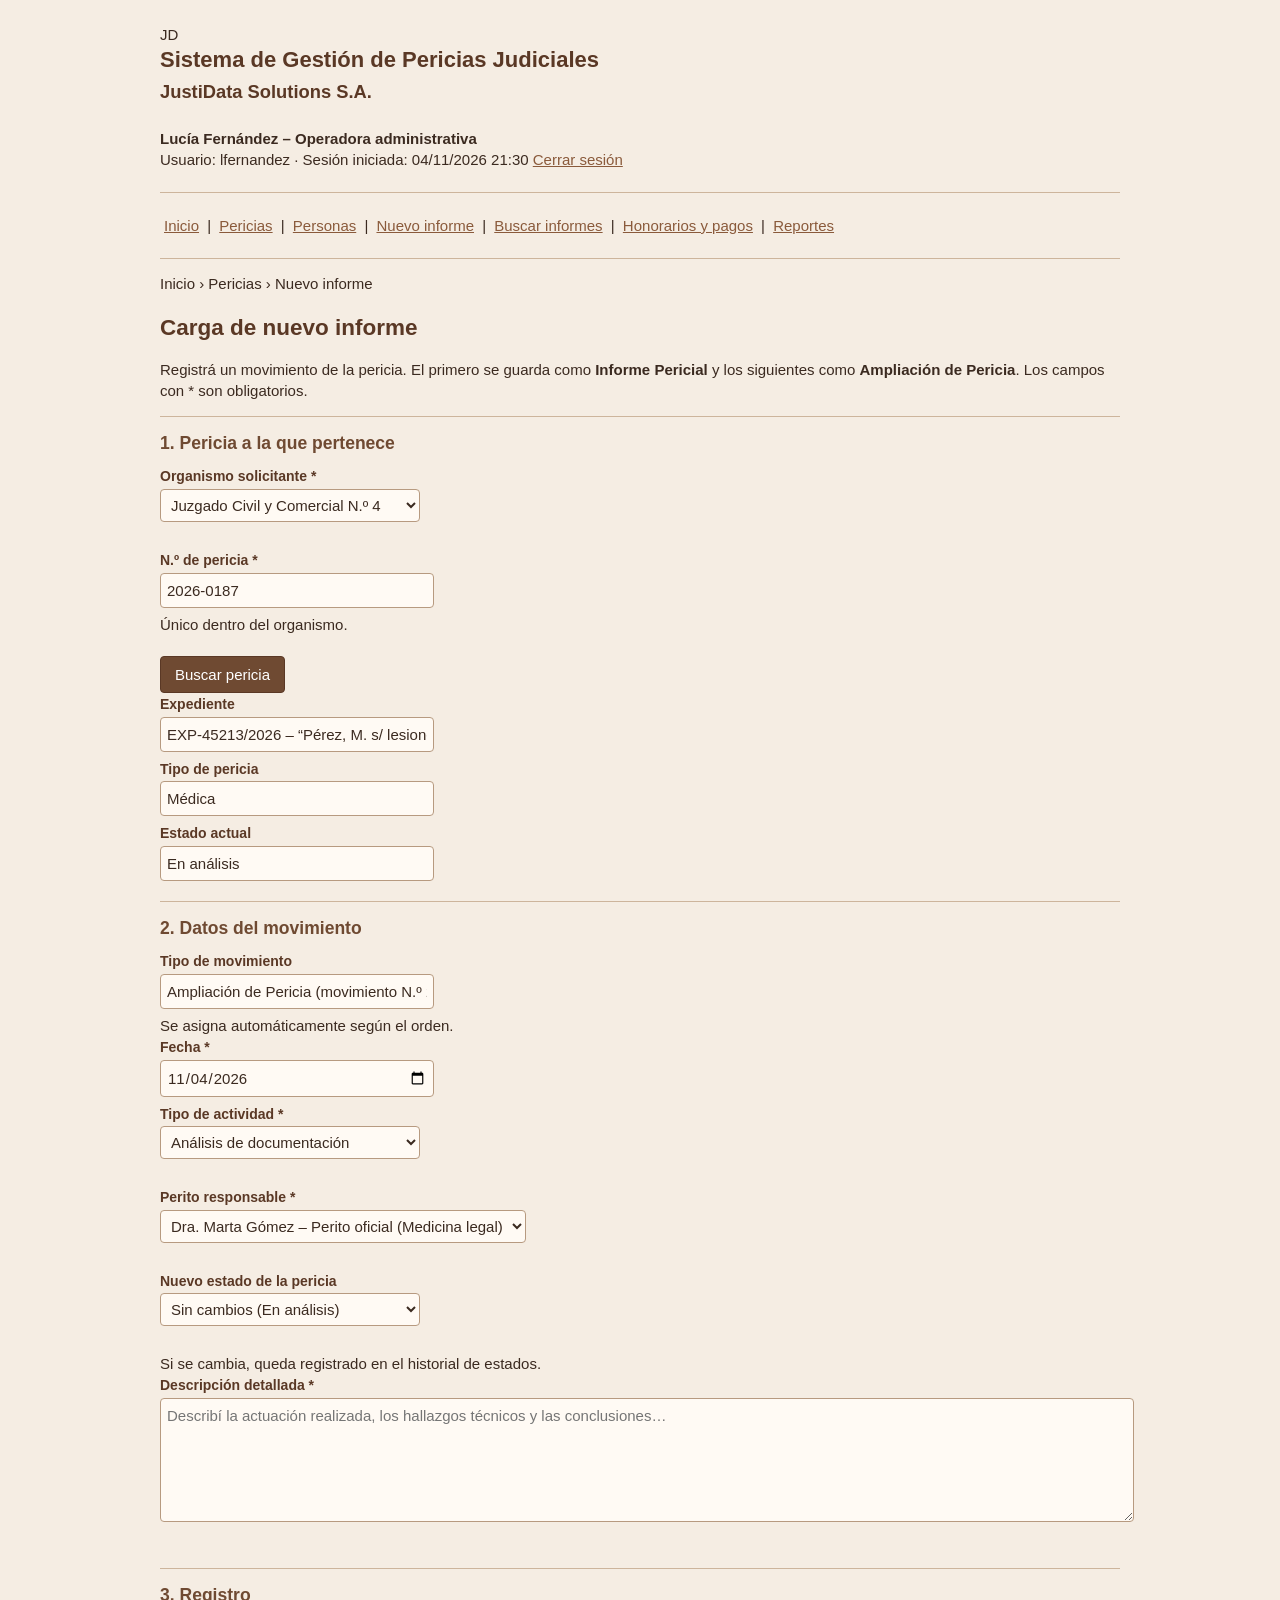
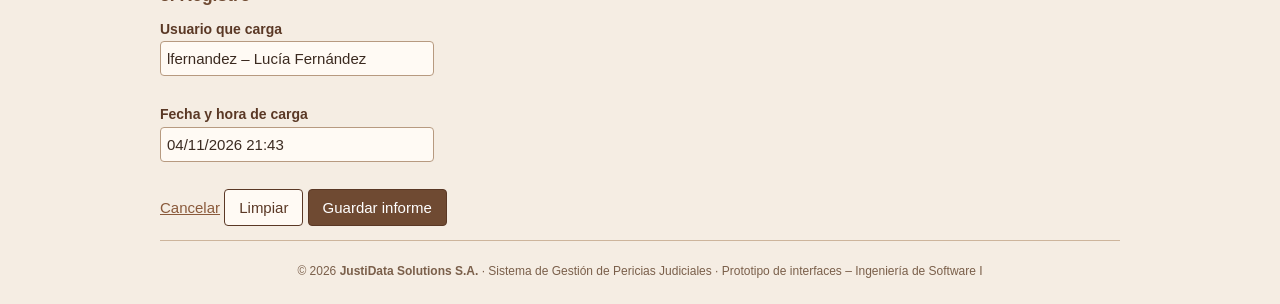
<file: index.html>
<!DOCTYPE html>
<html lang="es"><head><meta charset="utf-8">
<meta http-equiv="refresh" content="0; url=interfaces/nuevo_informe.html">
<title>Interfaces – Sistema de Gestión de Pericias</title></head>
<body><p>Redirigiendo… Si no pasa nada, entrá a <a href="interfaz/nuevo_informe.html">las interfaces</a>.</p></body></html>
</file>
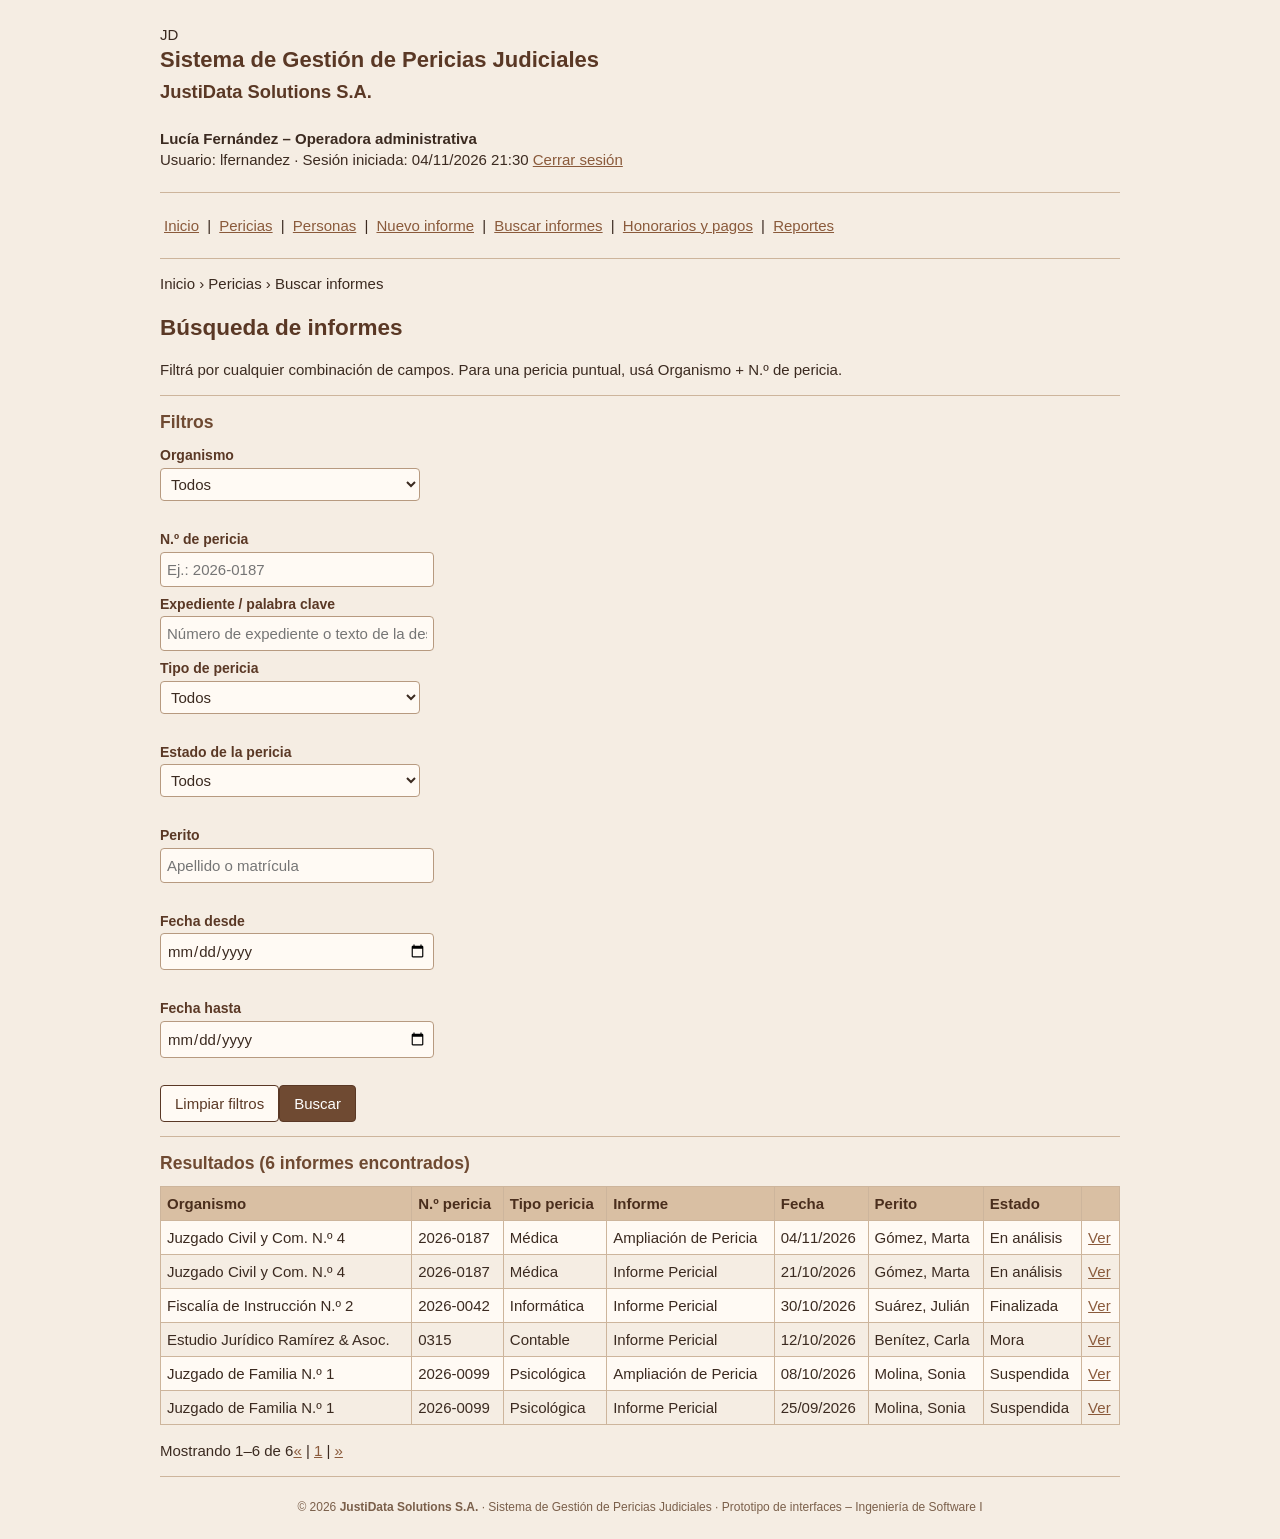
<file: interfaces/buscar_informes.html>
<!DOCTYPE html>
<html lang="es"><head><meta charset="utf-8"><meta name="viewport" content="width=device-width,initial-scale=1">
<title>Buscar informes – JustiData Pericias</title><link rel="stylesheet" href="styles.css"></head>
<body>
<header>
  <div><div>JD</div><h1>Sistema de Gestión de Pericias Judiciales<br><small>JustiData Solutions S.A.</small></h1></div>
  <div><br><b>Lucía Fernández – Operadora administrativa</b><br>Usuario: lfernandez · Sesión iniciada: 04/11/2026 21:30 <a href="#">Cerrar sesión</a></div>
</header>
<hr>
<nav>
  <a href="#">Inicio</a> | <a href="#">Pericias</a> | <a href="#">Personas</a> |
  <a href="nuevo_informe.html">Nuevo informe</a> |
  <a href="buscar_informes.html">Buscar informes</a> |
  <a href="#">Honorarios y pagos</a> | <a href="#">Reportes</a>
</nav>
<hr>
<main>

<div>Inicio › Pericias › Buscar informes</div>
<h2>Búsqueda de informes</h2>
<p>Filtrá por cualquier combinación de campos. Para una pericia puntual, usá Organismo + N.º de pericia.</p>

<form onsubmit="return false">
  <hr><h3>Filtros</h3>
  <div>
    <div><label for="o">Organismo</label><br><select id="o"><option value="">Todos</option><option>Juzgado Civil y Comercial N.º 4</option><option>Fiscalía de Instrucción N.º 2</option><option>Estudio Jurídico Ramírez &amp; Asoc.</option></select><br><br></div>
    <div><label for="n">N.º de pericia</label><br><input id="n" placeholder="Ej.: 2026-0187"></div>
    <div><label for="e">Expediente / palabra clave</label><br><input id="e" placeholder="Número de expediente o texto de la descripción"></div>
    <div><label for="t">Tipo de pericia</label><br><select id="t"><option value="">Todos</option><option>Médica</option><option>Psicológica</option><option>Informática</option><option>Contable</option><option>Accidentológica</option><option>Documentológica</option></select><br><br></div>
    <div><label for="es">Estado de la pericia</label><br><select id="es"><option value="">Todos</option><option>Solicitada</option><option>En análisis</option><option>En proceso de evaluación</option><option>En elaboración de informe</option><option>Finalizada</option><option>Suspendida</option><option>Cancelada</option><option>Impugnada</option><option>Mora</option></select><br><br></div>
    <div><label for="p">Perito</label><br><input id="p" placeholder="Apellido o matrícula"><br><br></div>
    <div><label for="d">Fecha desde</label><br><input id="d" type="date"><br><br></div>
    <div><label for="h">Fecha hasta</label><br><input id="h" type="date"><br><br></div>
  </div>
  <div><button type="reset">Limpiar filtros</button><button type="submit">Buscar</button></div>
</form>

<div>
  <hr><h3>Resultados (6 informes encontrados)</h3>
  <div>
  <table border="1" cellpadding="6" cellspacing="0" width="100%">
    <thead><tr><th>Organismo</th><th>N.º pericia</th><th>Tipo pericia</th><th>Informe</th><th>Fecha</th><th>Perito</th><th>Estado</th><th></th></tr></thead>
    <tbody>
      <tr><td>Juzgado Civil y Com. N.º 4</td><td>2026-0187</td><td>Médica</td><td>Ampliación de Pericia</td><td>04/11/2026</td><td>Gómez, Marta</td><td><span>En análisis</span></td><td><a href="informe.html">Ver</a></td></tr>
      <tr><td>Juzgado Civil y Com. N.º 4</td><td>2026-0187</td><td>Médica</td><td>Informe Pericial</td><td>21/10/2026</td><td>Gómez, Marta</td><td><span>En análisis</span></td><td><a href="informe.html">Ver</a></td></tr>
      <tr><td>Fiscalía de Instrucción N.º 2</td><td>2026-0042</td><td>Informática</td><td>Informe Pericial</td><td>30/10/2026</td><td>Suárez, Julián</td><td><span>Finalizada</span></td><td><a href="informe.html">Ver</a></td></tr>
      <tr><td>Estudio Jurídico Ramírez &amp; Asoc.</td><td>0315</td><td>Contable</td><td>Informe Pericial</td><td>12/10/2026</td><td>Benítez, Carla</td><td><span>Mora</span></td><td><a href="informe.html">Ver</a></td></tr>
      <tr><td>Juzgado de Familia N.º 1</td><td>2026-0099</td><td>Psicológica</td><td>Ampliación de Pericia</td><td>08/10/2026</td><td>Molina, Sonia</td><td><span>Suspendida</span></td><td><a href="informe.html">Ver</a></td></tr>
      <tr><td>Juzgado de Familia N.º 1</td><td>2026-0099</td><td>Psicológica</td><td>Informe Pericial</td><td>25/09/2026</td><td>Molina, Sonia</td><td><span>Suspendida</span></td><td><a href="informe.html">Ver</a></td></tr>
    </tbody>
  </table></div>
  <p><span>Mostrando 1–6 de 6</span><span><a href="#">«</a> | <a href="#">1</a> | <a href="#">»</a></span></p>
</div>
</main>
<hr>
<footer>© 2026 <b>JustiData Solutions S.A.</b> · Sistema de Gestión de Pericias Judiciales · Prototipo de interfaces – Ingeniería de Software I</footer>
</body></html>
</file>
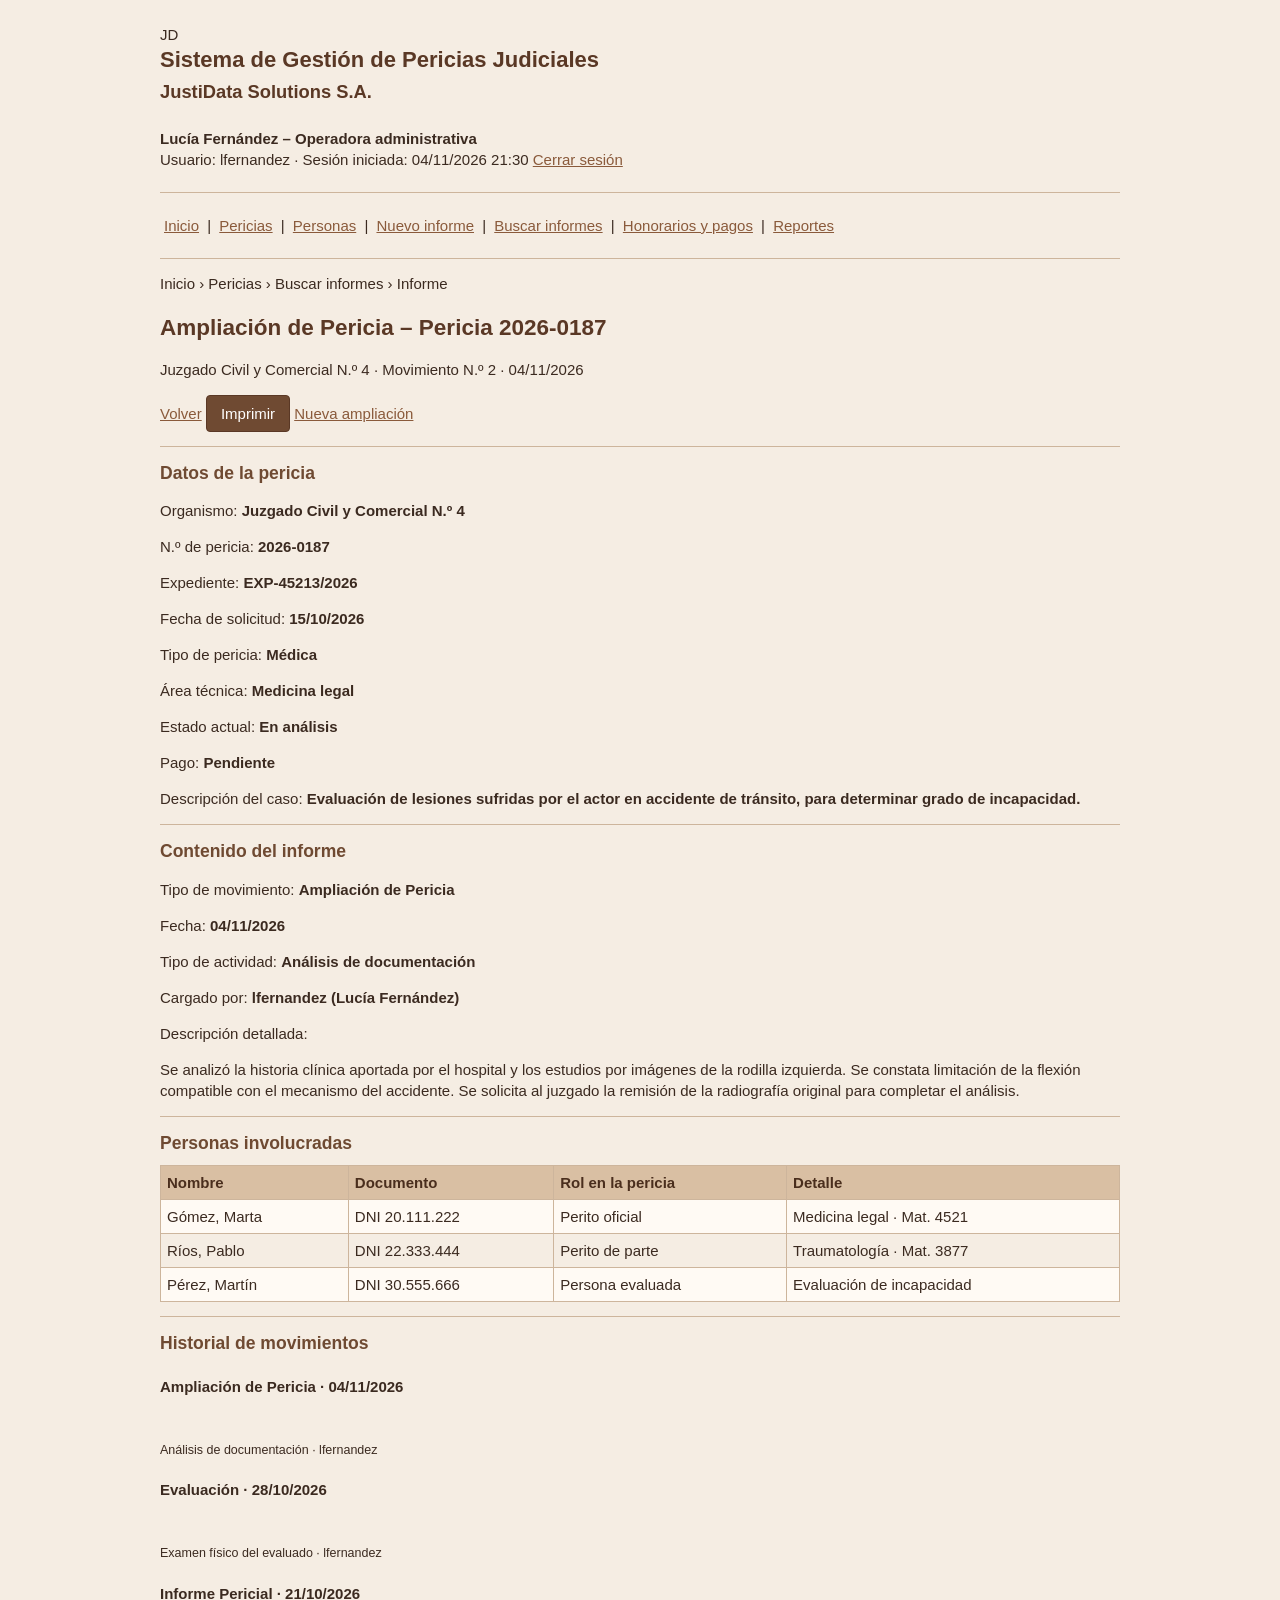
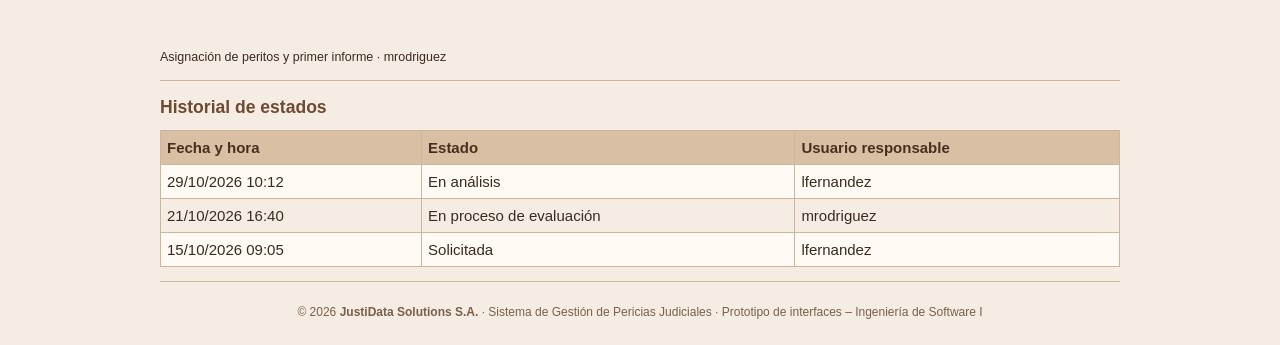
<file: interfaces/informe.html>
<!DOCTYPE html>
<html lang="es"><head><meta charset="utf-8"><meta name="viewport" content="width=device-width,initial-scale=1">
<title>Informe – JustiData Pericias</title><link rel="stylesheet" href="styles.css"></head>
<body>
<header>
  <div><div>JD</div><h1>Sistema de Gestión de Pericias Judiciales<br><small>JustiData Solutions S.A.</small></h1></div>
  <div><br><b>Lucía Fernández – Operadora administrativa</b><br>Usuario: lfernandez · Sesión iniciada: 04/11/2026 21:30 <a href="#">Cerrar sesión</a></div>
</header>
<hr>
<nav>
  <a href="#">Inicio</a> | <a href="#">Pericias</a> | <a href="#">Personas</a> |
  <a href="nuevo_informe.html">Nuevo informe</a> |
  <a href="buscar_informes.html">Buscar informes</a> |
  <a href="#">Honorarios y pagos</a> | <a href="#">Reportes</a>
</nav>
<hr>
<main>

<div>Inicio › Pericias › Buscar informes › Informe</div>
<div>
  <div><h2>Ampliación de Pericia – Pericia 2026-0187</h2>
  <p>Juzgado Civil y Comercial N.º 4 · Movimiento N.º 2 · 04/11/2026</p></div>
  <div><a href="buscar_informes.html">Volver</a> <button onclick="window.print()">Imprimir</button> <a href="nuevo_informe.html">Nueva ampliación</a></div>
</div>

<div>
  <hr><h3>Datos de la pericia</h3>
  <div>
    <p><span>Organismo: </span><b>Juzgado Civil y Comercial N.º 4</b></p>
    <p><span>N.º de pericia: </span><b>2026-0187</b></p>
    <p><span>Expediente: </span><b>EXP-45213/2026</b></p>
    <p><span>Fecha de solicitud: </span><b>15/10/2026</b></p>
    <p><span>Tipo de pericia: </span><b>Médica</b></p>
    <p><span>Área técnica: </span><b>Medicina legal</b></p>
    <p><span>Estado actual: </span><b><span>En análisis</span></b></p>
    <p><span>Pago: </span><b><span>Pendiente</span></b></p>
    <p><span>Descripción del caso: </span><b>Evaluación de lesiones sufridas por el actor en accidente de tránsito, para determinar grado de incapacidad.</b></p>
  </div>
</div>

<div>
  <hr><h3>Contenido del informe</h3>
  <div>
    <p><span>Tipo de movimiento: </span><b>Ampliación de Pericia</b></p>
    <p><span>Fecha: </span><b>04/11/2026</b></p>
    <p><span>Tipo de actividad: </span><b>Análisis de documentación</b></p>
    <p><span>Cargado por: </span><b>lfernandez (Lucía Fernández)</b></p>
    <p><span>Descripción detallada:</span></p>
    <p>Se analizó la historia clínica aportada por el hospital y los estudios por imágenes de la rodilla izquierda. Se constata limitación de la flexión compatible con el mecanismo del accidente. Se solicita al juzgado la remisión de la radiografía original para completar el análisis.</p>
  </div>
</div>

<div>
  <hr><h3>Personas involucradas</h3>
  <div><table border="1" cellpadding="6" cellspacing="0" width="100%">
    <thead><tr><th>Nombre</th><th>Documento</th><th>Rol en la pericia</th><th>Detalle</th></tr></thead>
    <tbody>
      <tr><td>Gómez, Marta</td><td>DNI 20.111.222</td><td>Perito oficial</td><td>Medicina legal · Mat. 4521</td></tr>
      <tr><td>Ríos, Pablo</td><td>DNI 22.333.444</td><td>Perito de parte</td><td>Traumatología · Mat. 3877</td></tr>
      <tr><td>Pérez, Martín</td><td>DNI 30.555.666</td><td>Persona evaluada</td><td>Evaluación de incapacidad</td></tr>
    </tbody></table></div>
</div>

<div>
  <hr><h3>Historial de movimientos</h3>
  <div><h4>Ampliación de Pericia · 04/11/2026</h4><br><small>Análisis de documentación · lfernandez</small></div>
  <div><h4>Evaluación · 28/10/2026</h4><br><small>Examen físico del evaluado · lfernandez</small></div>
  <div><h4>Informe Pericial · 21/10/2026</h4><br><small>Asignación de peritos y primer informe · mrodriguez</small></div>
</div>

<div>
  <hr><h3>Historial de estados</h3>
  <div><table border="1" cellpadding="6" cellspacing="0" width="100%">
    <thead><tr><th>Fecha y hora</th><th>Estado</th><th>Usuario responsable</th></tr></thead>
    <tbody>
      <tr><td>29/10/2026 10:12</td><td><span>En análisis</span></td><td>lfernandez</td></tr>
      <tr><td>21/10/2026 16:40</td><td><span>En proceso de evaluación</span></td><td>mrodriguez</td></tr>
      <tr><td>15/10/2026 09:05</td><td><span>Solicitada</span></td><td>lfernandez</td></tr>
    </tbody></table></div>
</div>
</main>
<hr>
<footer>© 2026 <b>JustiData Solutions S.A.</b> · Sistema de Gestión de Pericias Judiciales · Prototipo de interfaces – Ingeniería de Software I</footer>
</body></html>
</file>
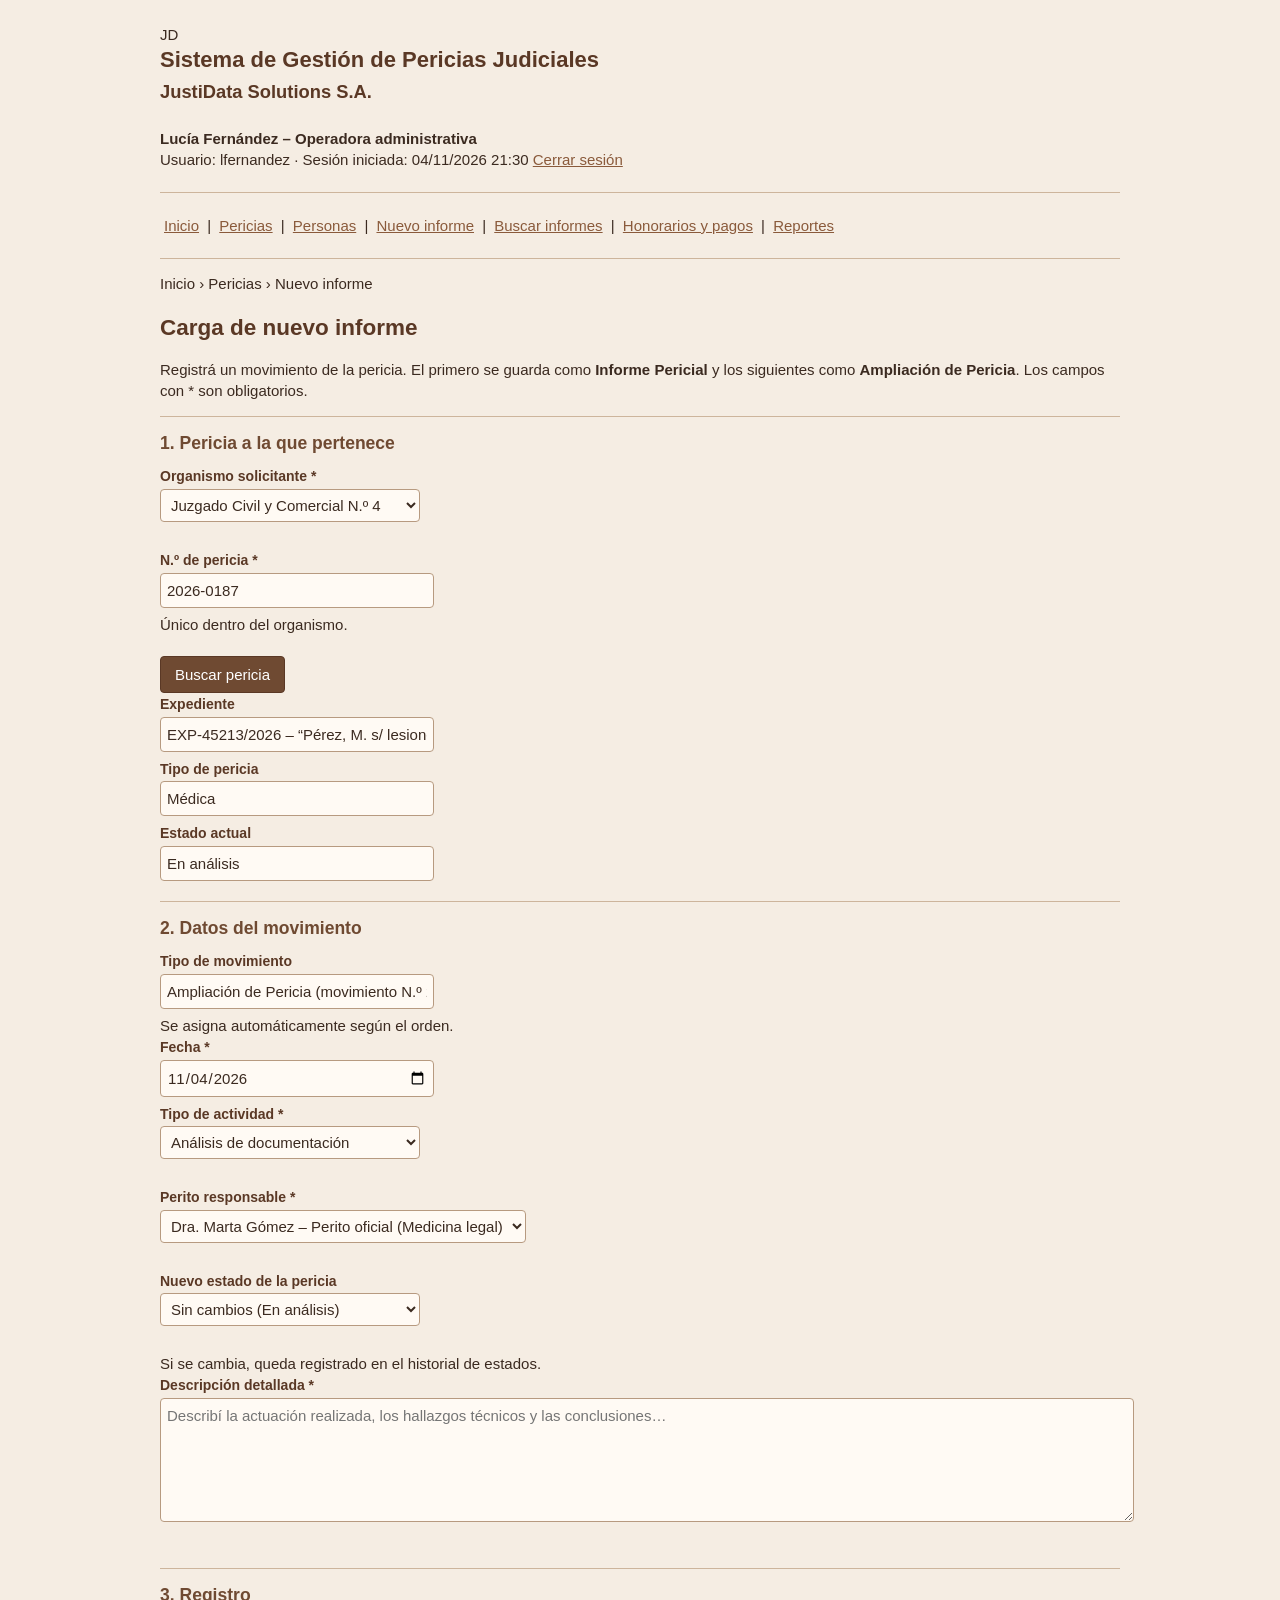
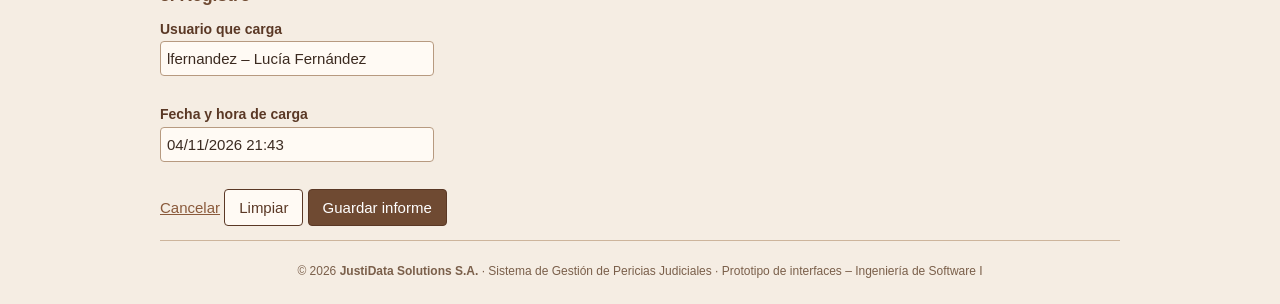
<file: interfaces/nuevo_informe.html>
<!DOCTYPE html>
<html lang="es"><head><meta charset="utf-8"><meta name="viewport" content="width=device-width,initial-scale=1">
<title>Nuevo informe – JustiData Pericias</title><link rel="stylesheet" href="styles.css"></head>
<body>
<header>
  <div><div>JD</div><h1>Sistema de Gestión de Pericias Judiciales<br><small>JustiData Solutions S.A.</small></h1></div>
  <div><br><b>Lucía Fernández – Operadora administrativa</b><br>Usuario: lfernandez · Sesión iniciada: 04/11/2026 21:30 <a href="#">Cerrar sesión</a></div>
</header>
<hr>
<nav>
  <a href="#">Inicio</a> | <a href="#">Pericias</a> | <a href="#">Personas</a> |
  <a href="nuevo_informe.html">Nuevo informe</a> |
  <a href="buscar_informes.html">Buscar informes</a> |
  <a href="#">Honorarios y pagos</a> | <a href="#">Reportes</a>
</nav>
<hr>
<main>

<div>Inicio › Pericias › Nuevo informe</div>
<h2>Carga de nuevo informe</h2>
<p>Registrá un movimiento de la pericia. El primero se guarda como <b>Informe Pericial</b> y los siguientes como <b>Ampliación de Pericia</b>. Los campos con <span>*</span> son obligatorios.</p>

<form action="informe.html" method="get">
<div>
  <hr><h3>1. Pericia a la que pertenece</h3>
  <div>
    <div><label for="org">Organismo solicitante <span>*</span></label><br>
      <select id="org" required><option value="">Seleccionar…</option><option selected>Juzgado Civil y Comercial N.º 4</option><option>Fiscalía de Instrucción N.º 2</option><option>Estudio Jurídico Ramírez &amp; Asoc.</option></select><br><br></div>
    <div><label for="nro">N.º de pericia <span>*</span></label><br><input id="nro" value="2026-0187" required>
      <div>Único dentro del organismo.</div></div>
    <div><label>&nbsp;</label><br><button type="button">Buscar pericia</button></div>
    <div><label>Expediente</label><br><input value="EXP-45213/2026 – “Pérez, M. s/ lesiones”" readonly></div>
    <div><label>Tipo de pericia</label><br><input value="Médica" readonly></div>
    <div><label>Estado actual</label><br><input value="En análisis" readonly></div>
  </div>
</div>

<div>
  <hr><h3>2. Datos del movimiento</h3>
  <div>
    <div><label>Tipo de movimiento</label><br><input value="Ampliación de Pericia (movimiento N.º 2)" readonly>
      <div>Se asigna automáticamente según el orden.</div></div>
    <div><label for="fecha">Fecha <span>*</span></label><br><input id="fecha" type="date" value="2026-11-04" required></div>
    <div><label for="act">Tipo de actividad <span>*</span></label><br>
      <select id="act" required><option value="">Seleccionar…</option><option>Recepción de la solicitud</option><option>Asignación de peritos</option><option>Entrevista</option><option>Evaluación</option><option selected>Análisis de documentación</option><option>Prueba técnica</option><option>Elaboración del informe final</option></select><br><br></div>
    <div><label for="perito">Perito responsable <span>*</span></label><br>
      <select id="perito" required><option>Dra. Marta Gómez – Perito oficial (Medicina legal)</option><option>Dr. Pablo Ríos – Perito de parte (Traumatología)</option></select><br><br></div>
    <div><label for="estado">Nuevo estado de la pericia</label><br>
      <select id="estado"><option>Sin cambios (En análisis)</option><option>En proceso de evaluación</option><option>En elaboración de informe</option><option>Finalizada</option><option>Suspendida</option></select><br><br>
      <div>Si se cambia, queda registrado en el historial de estados.</div></div>
    <div><label for="desc">Descripción detallada <span>*</span></label><br>
      <textarea id="desc" required placeholder="Describí la actuación realizada, los hallazgos técnicos y las conclusiones…"></textarea><br><br></div>
  </div>
</div>

<div>
  <hr><h3>3. Registro</h3>
  <div>
    <div><label>Usuario que carga</label><br><input value="lfernandez – Lucía Fernández" readonly><br><br></div>
    <div><label>Fecha y hora de carga</label><br><input value="04/11/2026 21:43" readonly><br><br></div>
  </div>
</div>

<div>
  <a href="buscar_informes.html">Cancelar</a>
  <button type="reset">Limpiar</button>
  <button type="submit">Guardar informe</button>
</div>
</form>
</main>
<hr>
<footer>© 2026 <b>JustiData Solutions S.A.</b> · Sistema de Gestión de Pericias Judiciales · Prototipo de interfaces – Ingeniería de Software I</footer>
</body></html>
</file>
<file: interfaces/styles.css>
/* CSS básico – paleta marrón */
body{font-family:Arial,Helvetica,sans-serif;font-size:15px;color:#3b2a20;max-width:960px;margin:0 auto;padding:16px;background:#f5ede3;line-height:1.4}
header,nav,footer{padding:8px 0}
h1{font-size:22px;margin:0;color:#5a3825}
h2{color:#5a3825;margin-bottom:4px}
h3{color:#6f4a32;margin:10px 0}
hr{border:0;border-top:1px solid #cdb59c;margin:14px 0}
a{color:#8a5a3b}
nav a{margin:0 4px}
label{font-weight:bold;font-size:14px;color:#5a3825}
input,select,textarea{padding:6px;margin:2px 0 6px;border:1px solid #b79a80;border-radius:4px;font:inherit;min-width:260px;background:#fffaf4;color:#3b2a20}
textarea{width:100%;min-height:110px}
button{padding:7px 14px;border:1px solid #5a3825;background:#6f4a32;color:#fff;border-radius:4px;cursor:pointer;font:inherit}
button:hover{background:#5a3825}
button[type=reset]{background:#fffaf4;color:#5a3825}
table{border-collapse:collapse;background:#fffaf4;width:100%}
th{background:#d9bfa3;color:#4a2e1d}
th,td{border:1px solid #cdb59c;padding:6px;text-align:left}
tr:nth-child(even) td{background:#f5ede3}
footer{font-size:12px;color:#7a5f4a;text-align:center}
</file>
